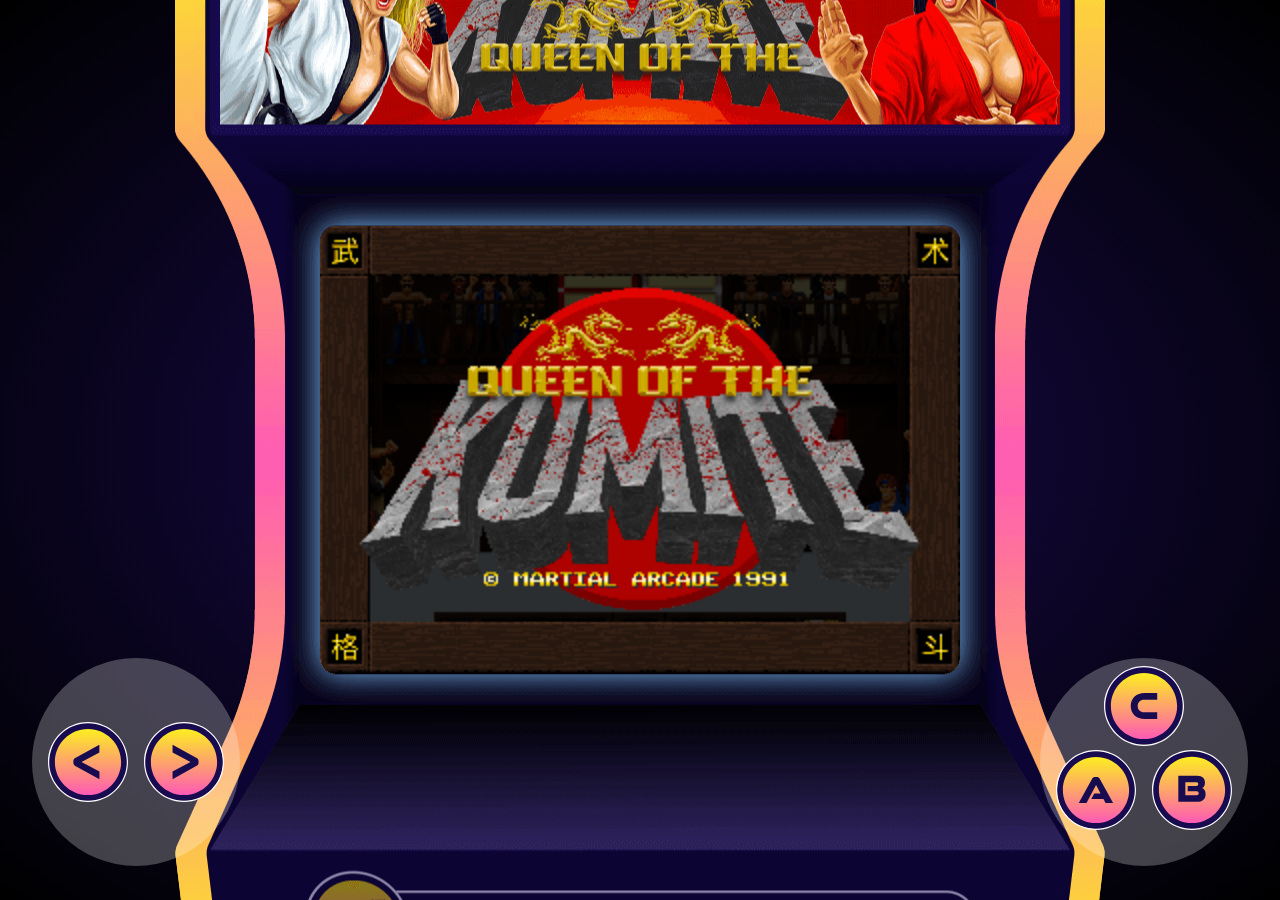
<file: qotk/index.html>
<!DOCTYPE html>
<html lang="en">
<head>
	<meta charset="UTF=8">
	<meta http-equiv="X-UA-Compatible" content="IE=edge">
	<meta name="viewport" content="width=device-width, initial-scale=1.0">
	<title>QOTK | Martial Arcade</title>
	<link rel="stylesheet" href="style.css">
	<link rel="icon" href="../favicon.png" />
</head>
<body>
  <div id="arcade"></div>
  <div id="msg" style="color:#fff; z-index:999999999"></div>
  <div id="controlPadL">
    <div id="leftBtn" class="controlPadBtn"></div>
    <div id="rightBtn" class="controlPadBtn"></div>
  </div>
  <div id="controlPadR">
    <div id="aBtn" class="controlPadBtn"></div>
    <div id="bBtn" class="controlPadBtn"></div>
    <div id="cBtn" class="controlPadBtn"></div>
  </div>
  <a id="ma-logo" href="https://linktr.ee/martialarcade" target="_blank"></a>
  <canvas id="gameCanvas"></canvas>
  <canvas id="menuCanvas"></canvas>
  <input type="hidden" id="pause" value="1" />
  
  <img id="menuBg" class="hidden" src="assets/menuBg.png" />
  <img id="menuFrame" class="hidden" src="assets/menuFrame.png" />
  <img id="menuTitle" class="hidden" src="assets/title.png" />
  <img id="menuMain" class="hidden" src="assets/menuMain.png" />
  <img id="menuMainOutline" class="hidden" src="assets/menuMainOutline.png" />
  <img id="about" class="hidden" src="assets/intro.png" />
  <img id="howTo" class="hidden" src="assets/howto.png" />
  
  <img id="kumite" class="hidden" src="assets/kumite.png" />
  <img id="dojo" class="hidden" src="assets/dojo.png" />
  <img id="gym" class="hidden" src="assets/gym.png" />
  <img id="dojang" class="hidden" src="assets/dojang.png" />
  
  <img id="select" class="hidden" src="assets/select.png" />
  <img id="selectOutline" class="hidden" src="assets/selectOutline.png" />
  
  <img id="fighter0_0" class="hidden" src="assets/fighter0_0.png" />
  <img id="fighter0_1" class="hidden" src="assets/fighter0_1.png" />
  <img id="fighter1_0" class="hidden" src="assets/fighter1_0.png" />
  <img id="fighter1_1" class="hidden" src="assets/fighter1_1.png" />
  <img id="fighter2_0" class="hidden" src="assets/fighter2_0.png" />
  <img id="fighter2_1" class="hidden" src="assets/fighter2_1.png" />
  <!--<img id="fighter3_0" class="hidden" src="assets/fighter3_0.png" />
  <img id="fighter3_1" class="hidden" src="assets/fighter3_1.png" />
  <img id="fighter4_0" class="hidden" src="assets/fighter4_0.png" />
  <img id="fighter4_1" class="hidden" src="assets/fighter4_1.png" />
  <img id="fighter5_0" class="hidden" src="assets/fighter5_0.png" />
  <img id="fighter5_1" class="hidden" src="assets/fighter5_1.png" />
  <img id="fighter6_0" class="hidden" src="assets/fighter6_0.png" />
  <img id="fighter6_1" class="hidden" src="assets/fighter6_1.png" />
  <img id="fighter7_0" class="hidden" src="assets/fighter7_0.png" />
  <img id="fighter7_1" class="hidden" src="assets/fighter7_1.png" />
  <img id="fighter8_0" class="hidden" src="assets/fighter8_0.png" />
  <img id="fighter8_1" class="hidden" src="assets/fighter8_1.png" />-->
  
  <img id="dojoFighter1" class="hidden" src="assets/trainingfighter0.png" />
  <img id="dojoFighter2" class="hidden" src="assets/trainingfighter1.png" />
  <img id="dojangFighter1" class="hidden" src="assets/trainingfighter2.png" />
  <img id="dojangFighter2" class="hidden" src="assets/trainingfighter3.png" />
  <img id="gymFighter1" class="hidden" src="assets/trainingfighter4.png" />
  <img id="gymFighter2" class="hidden" src="assets/trainingfighter5.png" />
  
  <img id="heads" class="hidden" src="assets/heads.png" />
  <img id="names" class="hidden" src="assets/names.png" />
  
  <img id="fightPanel" class="hidden" src="assets/fightPanel.png" />
  <img id="health0" class="hidden" src="assets/health0.png" />
  <img id="health1" class="hidden" src="assets/health1.png" />
  <img id="timer" class="hidden" src="assets/timer.png" />
  <img id="blood" class="hidden" src="assets/blood.png" />
  <img id="youWin" class="hidden" src="assets/you-win.png" />
  <img id="youLose" class="hidden" src="assets/you-lose.png" />
  
  <script>
    window.addEventListener("error", errorLog);
    let errorString = "";
    const msgContainer = document.getElementById('msg');
    function errorLog(event) {
      let msg = source = lineno = colno = error = time = "";
      event.preventDefault();
      msg = event.message;
      source = event.filename;
      lineno = event.lineno;
      colno = event.colno;
      error = event.error;
      errorString = `Source Info-: ${source}<br>Line No-: ${lineno} Column No-: ${colno}<br>Error Info-: ${error}`;
      msgContainer.innerHTML = errorString;
    }
  </script>
  <script type="module" src="main.js"></script>
</body>
</html>
</file>
<file: qotk/style.css>
* {
  margin:0;
  padding:0;
  box-sizing:border-box;
}

body {
  background: radial-gradient(#190B50, #000000);
  overflow:hidden;
  height:100vh;
  width:100%;
  position:relative;
}

#arcade {
  background-repeat:no-repeat;
  background-position: center;
  background-image:url('assets/arcade-machine.png');
  background-size:930px;
  position:absolute;
  height:100%;
  width:100%;
}

#ma-logo {
  position:fixed;
  top:50%;
  left:50%;
  transform: translate(-50%, 400px);
  height:145px;
  width:860px;
  display:block;
}

#screenRotate {
  position:fixed;
  z-index:1;
  top:1rem;
  right:1rem;
  width:5rem;
  height:5rem;
  display:block;
  background-repeat:no-repeat;
  background-position: center;
  background-image:url('assets/rotate-screen.svg');
  background-size:contain;
  opacity:0.5;
  transition: all 0.5s ease-in-out; -moz-transition: all 0.5s ease-in-out; -webkit-transition: all 0.5s ease-in-out; -o-transition: all 0.5s ease-in-out;
}

#screenRotate {
  transform: rotate(90deg);
}

#gameCanvas, #menuCanvas {
  position:absolute;
  top:50%;
  left:50%;
  transform: translate(-50%, -50%);
  width:640px;
  height:448px;
  max-width:100vw;
  border-radius: 1rem;
  overflow:hidden;
}

#controlPadL, #controlPadR {
  position:fixed;
  box-sizing:border-box;
  width:13rem;
  height:13rem;
  background-color:rgba(255, 255, 255, 0.25);
  top:50%;
  border-radius: 999px;
  z-index:1;
  background-image:none;
  transform: translate(0, 208px);
}
#controlPadL { left:2rem; }
#controlPadR { right:2rem; }
.controlPadBtn {position:absolute; width:5rem; height:5rem; top:50%; transform: translate(0, -50%);
  background-repeat:no-repeat;
  background-position: center;
  background-size:contain;
}
#leftBtn {left:1rem;}
#rightBtn {left:7rem;}
#aBtn {right:7rem; margin-top:1.75rem;}
#bBtn {right:1rem; margin-top:1.75rem;}
#cBtn {right:4rem; margin-top:-3.5rem;}
#leftBtn {background-image: url('assets/control-btns_leftBtn.svg');}
#rightBtn {background-image: url('assets/control-btns_rightBtn.svg');}
#aBtn {background-image: url('assets/control-btns_aBtn.svg');}
#bBtn {background-image: url('assets/control-btns_bBtn.svg');}
#cBtn {background-image: url('assets/control-btns_cBtn.svg');}

@media screen and (max-height:820px) {
  #arcade {background-size:78.5vw; width:100%;}
  #gameCanvas, #menuCanvas {height:auto; width:55vw;}
  #controlPadL, #controlPadR {transform: translate(0, 0);}
  #controlPadL, #controlPadR {width:10rem; height:10rem;}
  #controlPadL { left:0.5rem; }
  #controlPadR { right:0.5rem; }
  .controlPadBtn {width:4rem; height:4rem;}
  #leftBtn {left:0.75rem;}
  #rightBtn {left:5.25rem;}
  #aBtn {right:5.25rem; margin-top:1.25rem;}
  #bBtn {right:0.75rem; margin-top:1.25rem;}
  #cBtn {right:3rem; margin-top:-2.75rem;}
}

@media screen and (max-width:740px) {
  #arcade {background-size:125.68vw;}
  #ma-logo {transform: translate(-50%, 54vw); width:100vw; height:20vw;}
  #gameCanvas, #menuCanvas { width:86.49vw; height:auto;}
  #controlPadL, #controlPadR {transform: translate(0, 27vw);}
  #controlPadL, #controlPadR {width:10rem; height:10rem;}
  #controlPadL { left:0.5rem; }
  #controlPadR { right:0.5rem; }
  .controlPadBtn {width:4rem; height:4rem;}
  #leftBtn {left:0.75rem;}
  #rightBtn {left:5.25rem;}
  #aBtn {right:5.25rem; margin-top:1.25rem;}
  #bBtn {right:0.75rem; margin-top:1.25rem;}
  #cBtn {right:3rem; margin-top:-2.75rem;}
}

.hidden {
  display:none;
}
</file>
